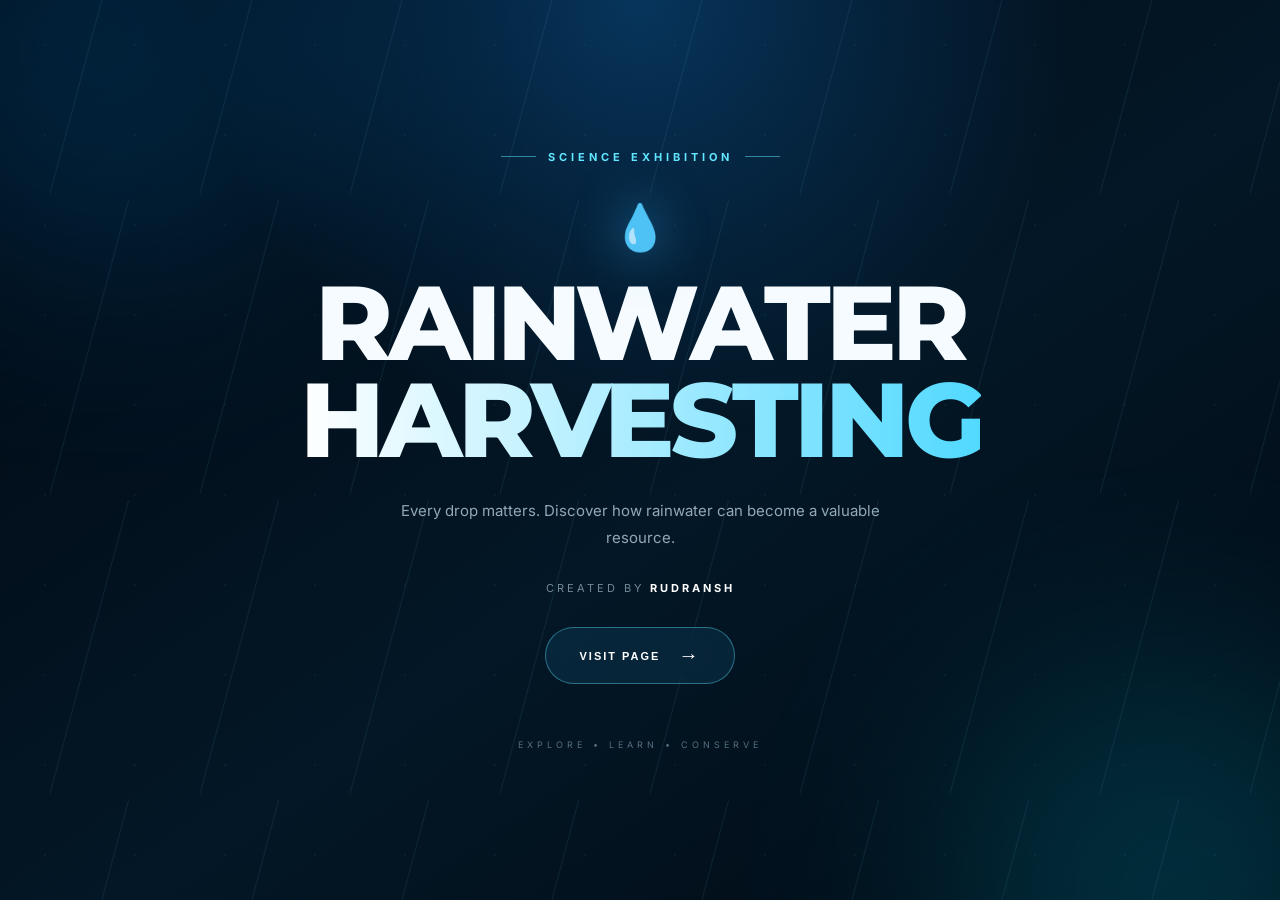
<file: index.html>
<!DOCTYPE html>
<html lang="en">
<head>
    <meta charset="UTF-8">
    <meta name="viewport" content="width=device-width, initial-scale=1.0">

    <title>Rainwater Harvesting | Science Exhibition</title>

    <link rel="preconnect" href="https://fonts.googleapis.com">
    <link rel="preconnect" href="https://fonts.gstatic.com" crossorigin>
    <link href="https://fonts.googleapis.com/css2?family=Inter:wght@400;500;600;700;800&family=Montserrat:wght@500;600;700;800&display=swap" rel="stylesheet">

    <link rel="stylesheet" href="style.css">
</head>

<body>

    <!-- Animated Background -->
    <div class="background">
        <div class="glow glow-one"></div>
        <div class="glow glow-two"></div>
        <div class="rain"></div>
        <div class="water-particles"></div>
    </div>

    <!-- ================= INTRO ================= -->

    <section id="introPage" class="page intro-page">

        <div class="intro-content">

            <div class="eyebrow">
                <span></span>
                SCIENCE EXHIBITION
                <span></span>
            </div>

            <div class="water-symbol">💧</div>

            <h1>
                RAINWATER<br>
                <span>HARVESTING</span>
            </h1>

            <p class="intro-description">
                Every drop matters.  
                Discover how rainwater can become a valuable resource.
            </p>

            <div class="creator">
                CREATED BY <strong>RUDRANSH</strong>
            </div>

            <button class="premium-button" onclick="showMainPage()">
                <span>VISIT PAGE</span>
                <span class="arrow">→</span>
            </button>

            <div class="scroll-text">
                EXPLORE • LEARN • CONSERVE
            </div>

        </div>

    </section>


    <!-- ================= MAIN PAGE ================= -->

    <section id="mainPage" class="page main-page hidden">

        <header class="top-bar">

            <div class="brand">
                <div class="brand-icon">💧</div>

                <div>
                    <small>SCIENCE EXHIBITION</small>
                    <strong>RAINWATER HARVESTING</strong>
                </div>
            </div>

            <div class="status">
                <span class="status-dot"></span>
                EXPLORE
            </div>

        </header>


        <main class="main-content">

            <div class="main-heading">

                <p class="section-label">DISCOVER THE PROCESS</p>

                <h2>
                    Every Drop Has<br>
                    <span>A Purpose.</span>
                </h2>

                <p>
                    Explore the science, process and importance of
                    collecting and reusing rainwater.
                </p>

            </div>


            <div class="topic-grid">

                <article class="topic-card" onclick="openTopic('collection')">
                    <div class="card-number">01</div>
                    <div class="card-icon">🌧️</div>
                    <h3>Water Collection</h3>
                    <p>Capture rainwater from rooftops and surfaces.</p>
                    <div class="explore">EXPLORE <span>→</span></div>
                </article>


                <article class="topic-card" onclick="openTopic('harvesting')">
                    <div class="card-number">02</div>
                    <div class="card-icon">💧</div>
                    <h3>Rainwater Harvesting</h3>
                    <p>Understand how rainwater is collected and directed.</p>
                    <div class="explore">EXPLORE <span>→</span></div>
                </article>


                <article class="topic-card" onclick="openTopic('filtration')">
                    <div class="card-number">03</div>
                    <div class="card-icon">🔬</div>
                    <h3>Filtration</h3>
                    <p>Learn how impurities are removed from collected water.</p>
                    <div class="explore">EXPLORE <span>→</span></div>
                </article>


                <article class="topic-card" onclick="openTopic('storage')">
                    <div class="card-number">04</div>
                    <div class="card-icon">🛢️</div>
                    <h3>Water Storage</h3>
                    <p>Store harvested water safely for future use.</p>
                    <div class="explore">EXPLORE <span>→</span></div>
                </article>


                <article class="topic-card" onclick="openTopic('reuse')">
                    <div class="card-number">05</div>
                    <div class="card-icon">♻️</div>
                    <h3>Water Reuse</h3>
                    <p>Discover practical ways to reuse collected water.</p>
                    <div class="explore">EXPLORE <span>→</span></div>
                </article>


                <article class="topic-card" onclick="openTopic('benefits')">
                    <div class="card-number">06</div>
                    <div class="card-icon">🌱</div>
                    <h3>Benefits</h3>
                    <p>See how rainwater harvesting helps people and nature.</p>
                    <div class="explore">EXPLORE <span>→</span></div>
                </article>


                <article class="topic-card featured-card" onclick="openTopic('science')">
                    <div class="card-number">07</div>
                    <div class="card-icon">⚡</div>
                    <h3>Science Behind It</h3>
                    <p>Understand the scientific principles behind the system.</p>
                    <div class="explore">EXPLORE <span>→</span></div>
                </article>

            </div>


            <div class="bottom-message">
                <span></span>
                SAVE WATER • SAVE THE FUTURE
                <span></span>
            </div>

        </main>

    </section>


    <!-- ================= DETAIL PAGE ================= -->

    <section id="detailPage" class="page detail-page hidden">

        <div class="detail-container">

            <button class="back-button" onclick="backToMain()">
                ← BACK TO TOPICS
            </button>

            <div class="detail-number" id="detailNumber">
                01
            </div>

            <div class="detail-icon" id="detailIcon">
                💧
            </div>

            <p class="section-label" id="detailLabel">
                KNOW MORE
            </p>

            <h2 id="detailTitle">
                Water Collection
            </h2>

            <div class="detail-line"></div>

            <p class="detail-intro" id="detailIntro"></p>

            <div class="info-box">
                <div class="info-title">
                    KEY INFORMATION
                </div>

                <div id="detailContent"></div>
            </div>

            <div class="did-you-know">
                <span>💡</span>
                <div>
                    <strong>Did You Know?</strong>
                    <p id="didYouKnow"></p>
                </div>
            </div>

            <button class="premium-button small-button" onclick="backToMain()">
                <span>EXPLORE MORE TOPICS</span>
                <span class="arrow">→</span>
            </button>

        </div>

    </section>


    <script src="script.js"></script>

</body>
</html>
</file>
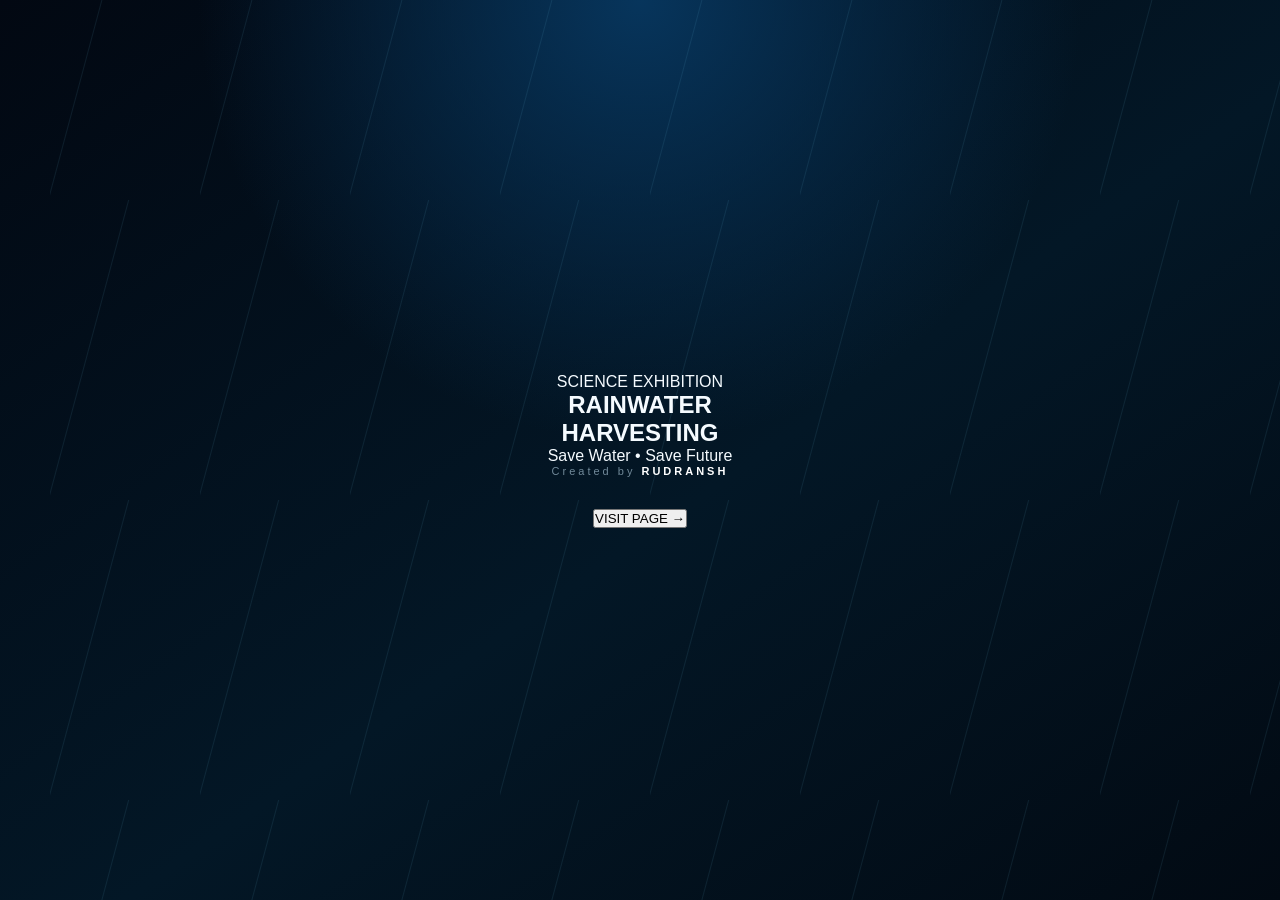
<file: rainwater.html>
<!DOCTYPE html>
<html lang="en">
<head>
    <meta charset="UTF-8">
    <meta name="viewport" content="width=device-width, initial-scale=1.0">
    <title>Rainwater Harvesting | Science Exhibition</title>
    <link rel="stylesheet" href="style.css">
</head>

<body>

    <!-- Animated Background -->
    <div class="background">
        <div class="rain"></div>
        <div class="water-glow"></div>
    </div>

    <!-- ================= INTRO PAGE ================= -->
    <section id="introPage" class="page intro-page">

        <div class="glass intro-box">

            <p class="small-title">SCIENCE EXHIBITION</p>

            <h1>RAINWATER</h1>
            <h2>HARVESTING</h2>

            <p class="tagline">Save Water • Save Future</p>

            <div class="creator">
                <span>Created by</span>
                <strong>RUDRANSH</strong>
            </div>

            <button class="main-button" onclick="showMainPage()">
                VISIT PAGE
                <span>→</span>
            </button>

        </div>

    </section>


    <!-- ================= MAIN PAGE ================= -->
    <section id="mainPage" class="page hidden">

        <header class="top-header">
            <p>SCIENCE EXHIBITION</p>
            <h1>RAINWATER HARVESTING</h1>
            <p class="subtitle">Explore how rainwater can be collected, filtered, stored and reused.</p>
        </header>

        <main class="topics">

            <div class="topic-card" onclick="openTopic('collection')">
                <div class="icon">💧</div>
                <h2>Water Collection</h2>
                <p>How rainwater is collected from rooftops and surfaces.</p>
                <span>Explore →</span>
            </div>

            <div class="topic-card" onclick="openTopic('harvesting')">
                <div class="icon">🌧️</div>
                <h2>Rainwater Harvesting</h2>
                <p>Understand the complete rainwater harvesting system.</p>
                <span>Explore →</span>
            </div>

            <div class="topic-card" onclick="openTopic('filtration')">
                <div class="icon">🧹</div>
                <h2>Filtration</h2>
                <p>Learn how collected rainwater can be filtered.</p>
                <span>Explore →</span>
            </div>

            <div class="topic-card" onclick="openTopic('storage')">
                <div class="icon">🛢️</div>
                <h2>Water Storage</h2>
                <p>How clean water can be stored safely for later use.</p>
                <span>Explore →</span>
            </div>

            <div class="topic-card" onclick="openTopic('reuse')">
                <div class="icon">🏠</div>
                <h2>Water Reuse</h2>
                <p>Different ways harvested water can be reused.</p>
                <span>Explore →</span>
            </div>

            <div class="topic-card" onclick="openTopic('benefits')">
                <div class="icon">🌱</div>
                <h2>Benefits</h2>
                <p>Why rainwater harvesting is important for our future.</p>
                <span>Explore →</span>
            </div>

            <div class="topic-card" onclick="openTopic('science')">
                <div class="icon">🔬</div>
                <h2>Science Behind It</h2>
                <p>The scientific principles involved in the system.</p>
                <span>Explore →</span>
            </div>

        </main>

        <footer>
            <p>Science Exhibition • Created by Rudransh</p>
        </footer>

    </section>


    <!-- ================= DETAIL PAGE ================= -->
    <section id="detailPage" class="page hidden">

        <div class="detail-container">

            <button class="back-button" onclick="showMainPage()">
                ← BACK TO TOPICS
            </button>

            <div id="detailContent" class="glass detail-box">
                <!-- JavaScript will put content here -->
            </div>

        </div>

    </section>


    <script src="script.js"></script>

</body>
</html>
</file>
<file: style.css>
* {
    margin: 0;
    padding: 0;
    box-sizing: border-box;
}

:root {
    --bg: #020b16;
    --blue: #36b9ff;
    --cyan: #61e7ff;
    --white: #f5fbff;
    --muted: #91a8b8;
    --glass: rgba(255,255,255,0.065);
    --border: rgba(255,255,255,0.12);
}

html {
    scroll-behavior: smooth;
}

body {
    font-family: "Inter", sans-serif;
    background: var(--bg);
    color: var(--white);
    min-height: 100vh;
    overflow-x: hidden;
}


/* ================= BACKGROUND ================= */

.background {
    position: fixed;
    inset: 0;
    overflow: hidden;
    z-index: -1;
    background:
        radial-gradient(circle at 50% 0%, #07355c 0%, transparent 40%),
        linear-gradient(145deg, #020812, #031726 55%, #020a13);
}

.glow {
    position: absolute;
    width: 450px;
    height: 450px;
    border-radius: 50%;
    filter: blur(120px);
    opacity: 0.18;
    animation: floatGlow 9s infinite alternate ease-in-out;
}

.glow-one {
    background: #009dff;
    top: -180px;
    left: -120px;
}

.glow-two {
    background: #00d9ff;
    bottom: -220px;
    right: -120px;
    animation-delay: 2s;
}

@keyframes floatGlow {
    from {
        transform: translate(0, 0);
    }

    to {
        transform: translate(80px, 50px);
    }
}


/* Rain */

.rain {
    position: absolute;
    inset: -100px;
    opacity: 0.15;
    background-image:
        repeating-linear-gradient(
            105deg,
            transparent 0px,
            transparent 75px,
            rgba(120,220,255,0.6) 76px,
            transparent 77px,
            transparent 150px
        );
    background-size: 150px 300px;
    animation: rainMove 1.5s linear infinite;
}

@keyframes rainMove {
    from {
        transform: translateY(-120px);
    }

    to {
        transform: translateY(180px);
    }
}

.water-particles {
    position: absolute;
    inset: 0;
    background-image:
        radial-gradient(circle, rgba(100,220,255,0.6) 1px, transparent 1px);
    background-size: 90px 90px;
    opacity: 0.08;
    animation: particles 12s linear infinite;
}

@keyframes particles {
    from {
        transform: translateY(0);
    }

    to {
        transform: translateY(-90px);
    }
}


/* ================= GENERAL ================= */

.page {
    min-height: 100vh;
    width: 100%;
}

.hidden {
    display: none !important;
}

.intro-page,
.main-page,
.detail-page {
    animation: pageIn 0.7s ease forwards;
}

@keyframes pageIn {
    from {
        opacity: 0;
        transform: translateY(15px);
    }

    to {
        opacity: 1;
        transform: translateY(0);
    }
}


/* ================= INTRO ================= */

.intro-page {
    display: flex;
    align-items: center;
    justify-content: center;
    padding: 35px 20px;
    text-align: center;
}

.intro-content {
    max-width: 850px;
}

.eyebrow {
    display: flex;
    justify-content: center;
    align-items: center;
    gap: 12px;

    font-size: 11px;
    letter-spacing: 4px;
    color: var(--cyan);
    font-weight: 700;
    margin-bottom: 35px;
}

.eyebrow span {
    width: 35px;
    height: 1px;
    background: rgba(97,231,255,0.5);
}

.water-symbol {
    font-size: 45px;
    margin-bottom: 20px;
    filter: drop-shadow(0 0 25px rgba(54,185,255,0.6));
    animation: dropFloat 3s ease-in-out infinite;
}

@keyframes dropFloat {
    0%,100% {
        transform: translateY(0);
    }

    50% {
        transform: translateY(-12px);
    }
}

.intro-content h1 {
    font-family: "Montserrat", sans-serif;
    font-size: clamp(48px, 9vw, 105px);
    line-height: 0.92;
    letter-spacing: -5px;
    font-weight: 800;
}

.intro-content h1 span {
    background: linear-gradient(90deg, #ffffff, #52d9ff);
    -webkit-background-clip: text;
    color: transparent;
}

.intro-description {
    max-width: 550px;
    margin: 30px auto;
    color: var(--muted);
    line-height: 1.8;
    font-size: 15px;
}

.creator {
    font-size: 11px;
    letter-spacing: 3px;
    color: #718999;
    margin-bottom: 32px;
}

.creator strong {
    color: white;
    font-weight: 700;
}


/* ================= BUTTON ================= */

.premium-button {
    border: 1px solid rgba(97,231,255,0.4);
    background: rgba(54,185,255,0.1);
    color: white;

    padding: 16px 25px;
    min-width: 190px;

    border-radius: 50px;
    cursor: pointer;

    display: inline-flex;
    align-items: center;
    justify-content: center;
    gap: 18px;

    font-size: 11px;
    font-weight: 800;
    letter-spacing: 2px;

    backdrop-filter: blur(15px);

    transition: 0.35s ease;
}

.premium-button:hover {
    transform: translateY(-4px);
    background: rgba(54,185,255,0.22);
    border-color: var(--cyan);
    box-shadow: 0 10px 40px rgba(0,180,255,0.2);
}

.arrow {
    font-size: 20px;
    transition: 0.3s;
}

.premium-button:hover .arrow {
    transform: translateX(5px);
}

.scroll-text {
    margin-top: 55px;
    color: #557082;
    font-size: 9px;
    letter-spacing: 4px;
}


/* ================= TOP BAR ================= */

.top-bar {
    max-width: 1250px;
    margin: auto;
    padding: 30px 30px 10px;

    display: flex;
    align-items: center;
    justify-content: space-between;
}

.brand {
    display: flex;
    align-items: center;
    gap: 12px;
}

.brand-icon {
    width: 40px;
    height: 40px;

    display: grid;
    place-items: center;

    border-radius: 12px;
    background: rgba(54,185,255,0.12);
    border: 1px solid var(--border);
}

.brand small {
    display: block;
    font-size: 8px;
    letter-spacing: 2px;
    color: var(--cyan);
    margin-bottom: 3px;
}

.brand strong {
    display: block;
    font-size: 11px;
    letter-spacing: 1px;
}

.status {
    font-size: 9px;
    letter-spacing: 2px;
    color: #78909f;

    display: flex;
    align-items: center;
    gap: 8px;
}

.status-dot {
    width: 7px;
    height: 7px;
    background: #45e0a8;
    border-radius: 50%;
    box-shadow: 0 0 12px #45e0a8;
}


/* ================= MAIN ================= */

.main-content {
    max-width: 1250px;
    margin: auto;
    padding: 80px 30px 50px;
}

.main-heading {
    max-width: 720px;
    margin-bottom: 55px;
}

.section-label {
    color: var(--cyan);
    font-size: 9px;
    letter-spacing: 3px;
    font-weight: 800;
    margin-bottom: 15px;
}

.main-heading h2 {
    font-family: "Montserrat", sans-serif;
    font-size: clamp(40px, 6vw, 70px);
    line-height: 1;
    letter-spacing: -3px;
}

.main-heading h2 span {
    color: #51d7ff;
}

.main-heading > p:last-child {
    color: var(--muted);
    margin-top: 20px;
    line-height: 1.7;
    max-width: 550px;
}


/* ================= CARDS ================= */

.topic-grid {
    display: grid;
    grid-template-columns: repeat(3, 1fr);
    gap: 16px;
}

.topic-card {
    position: relative;
    overflow: hidden;

    min-height: 270px;
    padding: 28px;

    border: 1px solid var(--border);
    border-radius: 24px;

    background: linear-gradient(
        145deg,
        rgba(255,255,255,0.075),
        rgba(255,255,255,0.025)
    );

    backdrop-filter: blur(18px);

    cursor: pointer;

    transition:
        transform 0.35s ease,
        border-color 0.35s ease,
        background 0.35s ease;
}

.topic-card::after {
    content: "";
    position: absolute;
    width: 150px;
    height: 150px;

    background: rgba(54,185,255,0.08);
    border-radius: 50%;

    right: -80px;
    bottom: -80px;

    transition: 0.5s;
}

.topic-card:hover {
    transform: translateY(-8px);
    border-color: rgba(97,231,255,0.45);
    background: rgba(255,255,255,0.09);
}

.topic-card:hover::after {
    transform: scale(1.5);
}

.card-number {
    position: absolute;
    right: 22px;
    top: 20px;

    font-size: 10px;
    letter-spacing: 2px;
    color: #506a7a;
}

.card-icon {
    font-size: 35px;
    margin-bottom: 28px;
}

.topic-card h3 {
    font-family: "Montserrat", sans-serif;
    font-size: 20px;
    margin-bottom: 12px;
}

.topic-card p {
    color: var(--muted);
    font-size: 13px;
    line-height: 1.6;
    max-width: 270px;
}

.explore {
    position: absolute;
    bottom: 25px;
    left: 28px;

    color: var(--cyan);
    font-size: 9px;
    letter-spacing: 2px;
    font-weight: 800;
}

.explore span {
    margin-left: 8px;
    font-size: 15px;
}

.featured-card {
    grid-column: span 3;
    min-height: 220px;
    background:
        linear-gradient(
            120deg,
            rgba(0,130,200,0.14),
            rgba(255,255,255,0.04)
        );
}

.bottom-message {
    margin-top: 60px;

    display: flex;
    align-items: center;
    justify-content: center;
    gap: 15px;

    color: #506979;
    font-size: 9px;
    letter-spacing: 3px;
}

.bottom-message span {
    width: 45px;
    height: 1px;
    background: #294451;
}


/* ================= DETAIL ================= */

.detail-page {
    padding: 30px 20px 70px;
}

.detail-container {
    max-width: 850px;
    margin: auto;
}

.back-button {
    border: 0;
    background: transparent;
    color: #8aa0ad;

    font-size: 10px;
    letter-spacing: 2px;
    font-weight: 700;

    cursor: pointer;
    margin-bottom: 70px;

    transition: 0.3s;
}

.back-button:hover {
    color: white;
    transform: translateX(-5px);
}

.detail-number {
    font-size: 12px;
    letter-spacing: 3px;
    color: #4d7183;
}

.detail-icon {
    font-size: 60px;
    margin: 15px 0;
}

.detail-page h2 {
    font-family: "Montserrat", sans-serif;
    font-size: clamp(42px, 7vw, 75px);
    line-height: 1;
    letter-spacing: -3px;
}

.detail-line {
    height: 1px;
    width: 100%;
    margin: 30px 0;

    background: linear-gradient(
        90deg,
        rgba(97,231,255,0.6),
        transparent
    );
}

.detail-intro {
    color: #a4b7c2;
    line-height: 1.9;
    font-size: 15px;
    margin-bottom: 30px;
}

.info-box {
    padding: 30px;

    border-radius: 24px;
    border: 1px solid var(--border);

    background: rgba(255,255,255,0.05);
    backdrop-filter: blur(15px);
}

.info-title {
    font-size: 9px;
    letter-spacing: 3px;
    color: var(--cyan);
    font-weight: 800;
    margin-bottom: 20px;
}

.info-box p {
    color: #9eb0bb;
    line-height: 1.8;
    margin-bottom: 15px;
}

.info-box ul {
    padding-left: 20px;
    color: #a8bbc5;
}

.info-box li {
    margin-bottom: 12px;
    line-height: 1.6;
}

.did-you-know {
    margin-top: 18px;

    display: flex;
    gap: 15px;

    padding: 20px;

    border: 1px solid rgba(97,231,255,0.12);
    border-radius: 18px;

    background: rgba(54,185,255,0.04);
}

.did-you-know > span {
    font-size: 25px;
}

.did-you-know strong {
    font-size: 13px;
}

.did-you-know p {
    color: #8199a7;
    font-size: 12px;
    line-height: 1.6;
    margin-top: 5px;
}

.small-button {
    margin-top: 35px;
}


/* ================= MOBILE ================= */

@media (max-width: 800px) {

    .top-bar {
        padding: 20px 18px;
    }

    .status {
        display: none;
    }

    .main-content {
        padding: 55px 18px 40px;
    }

    .topic-grid {
        grid-template-columns: 1fr;
        gap: 12px;
    }

    .topic-card {
        min-height: 230px;
    }

    .featured-card {
        grid-column: span 1;
        min-height: 230px;
    }

    .main-heading h2 {
        letter-spacing: -2px;
    }

    .intro-content h1 {
        letter-spacing: -3px;
    }

    .intro-description {
        font-size: 13px;
    }

    .detail-container {
        padding: 0 5px;
    }

    .detail-page h2 {
        letter-spacing: -2px;
    }

    .info-box {
        padding: 22px;
    }
}

@media (max-width: 420px) {

    .brand strong {
        font-size: 9px;
    }

    .intro-content h1 {
        font-size: 43px;
    }

    .eyebrow {
        font-size: 8px;
        letter-spacing: 2px;
    }

    .water-symbol {
        font-size: 38px;
    }

    .topic-card {
        padding: 24px;
    }
}
</file>
